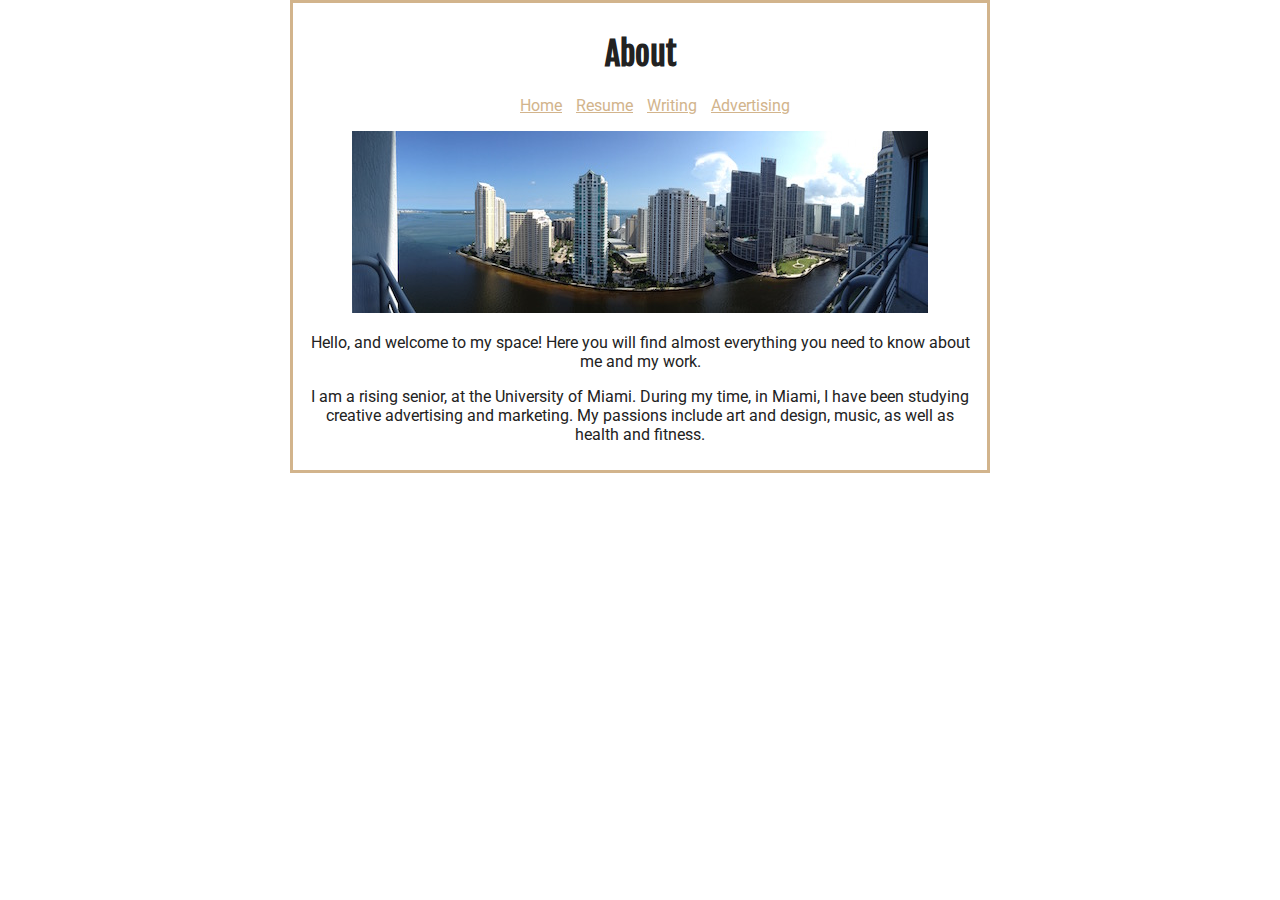
<file: about.html>
<!doctype html>

<html lang="en">

<head>
  <meta charset="UTF-8"/>
  <meta name="viewport" content="width=device-width;
    initial-scale=1;"/>
  <title>About</title>
  <link href="css/about_style.css" rel="stylesheet" media="screen"/>
  <link rel="stylesheet" type="text/css" href="css/about_style.css"/>
</head>

<body>
  <div id="container">
  <header>
    <h1>About</h1>
    <nav>
      <ul>
          <li><a href="index.html">Home</a></li>
        <li><a href="resume.html">Resume</a></li>
        <li><a href="writing_work.html">Writing</a></li>
        <li><a href="advertising_work.html">Advertising</a></li>
      </ul>
    </nav>
  </header>

  <main>
    <div id="miami">
      <img src="images/miami.jpg" alt="Miami"/>
      <p> Hello, and welcome to my space! Here you will find almost everything you need to know about me and my work.</p>
       <p>I am a rising senior, at the University of Miami. During my time, in Miami, I have been studying creative advertising and marketing. My passions include art and design, music, as well as health and fitness.</p>
    </div>
  </main>
</div>
</body>

</html>
</file>
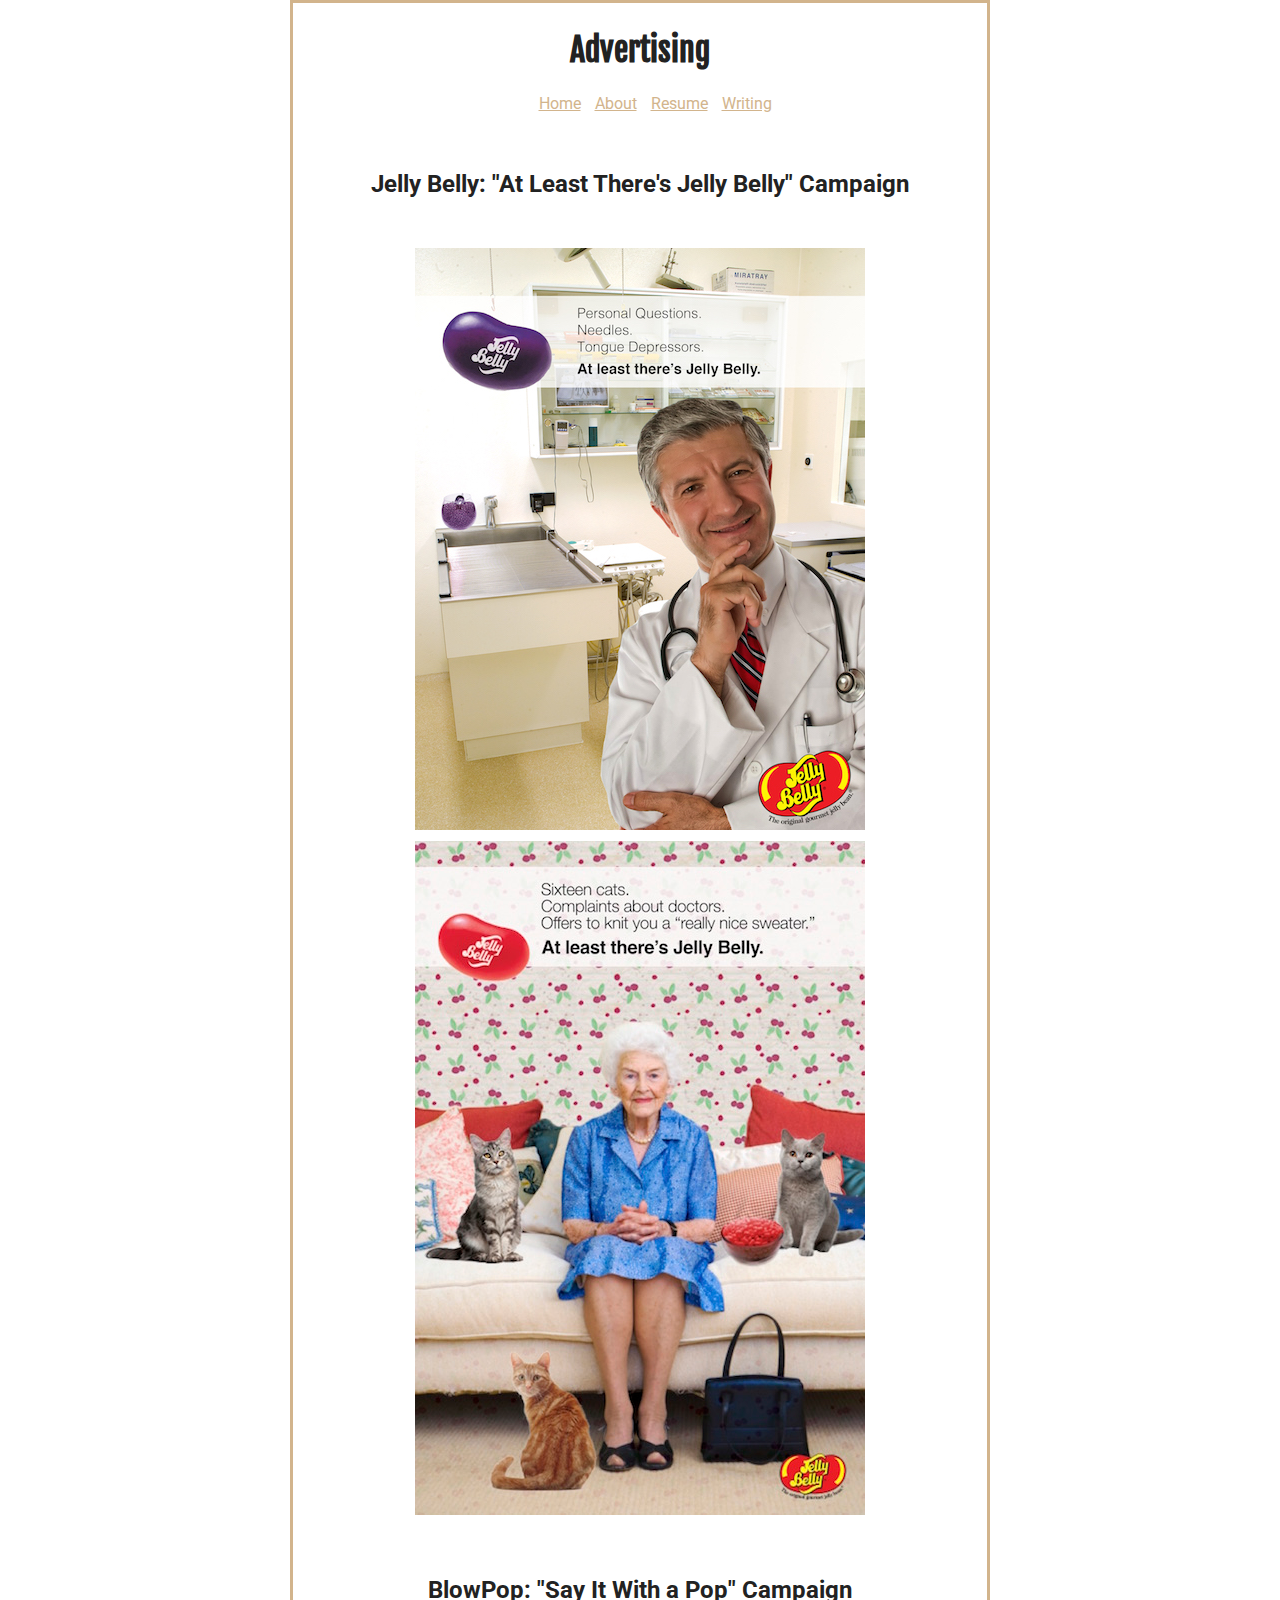
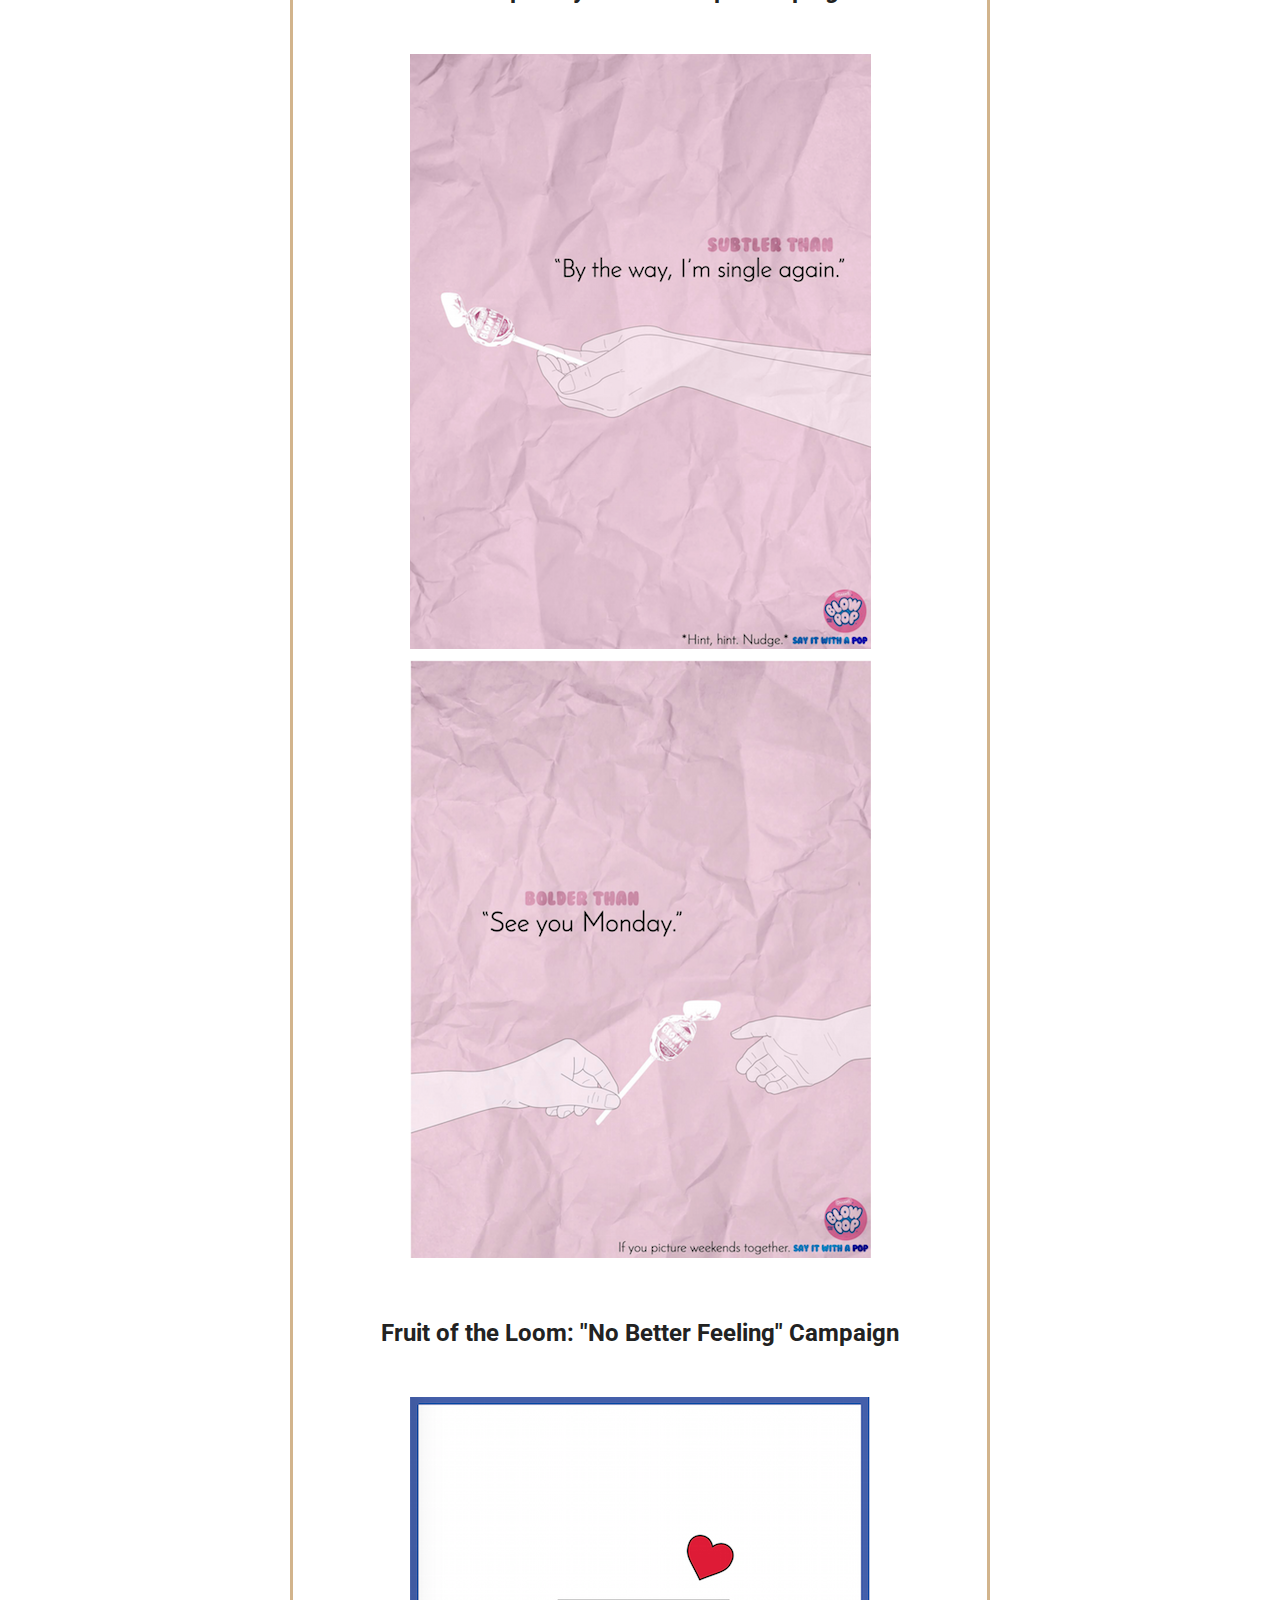
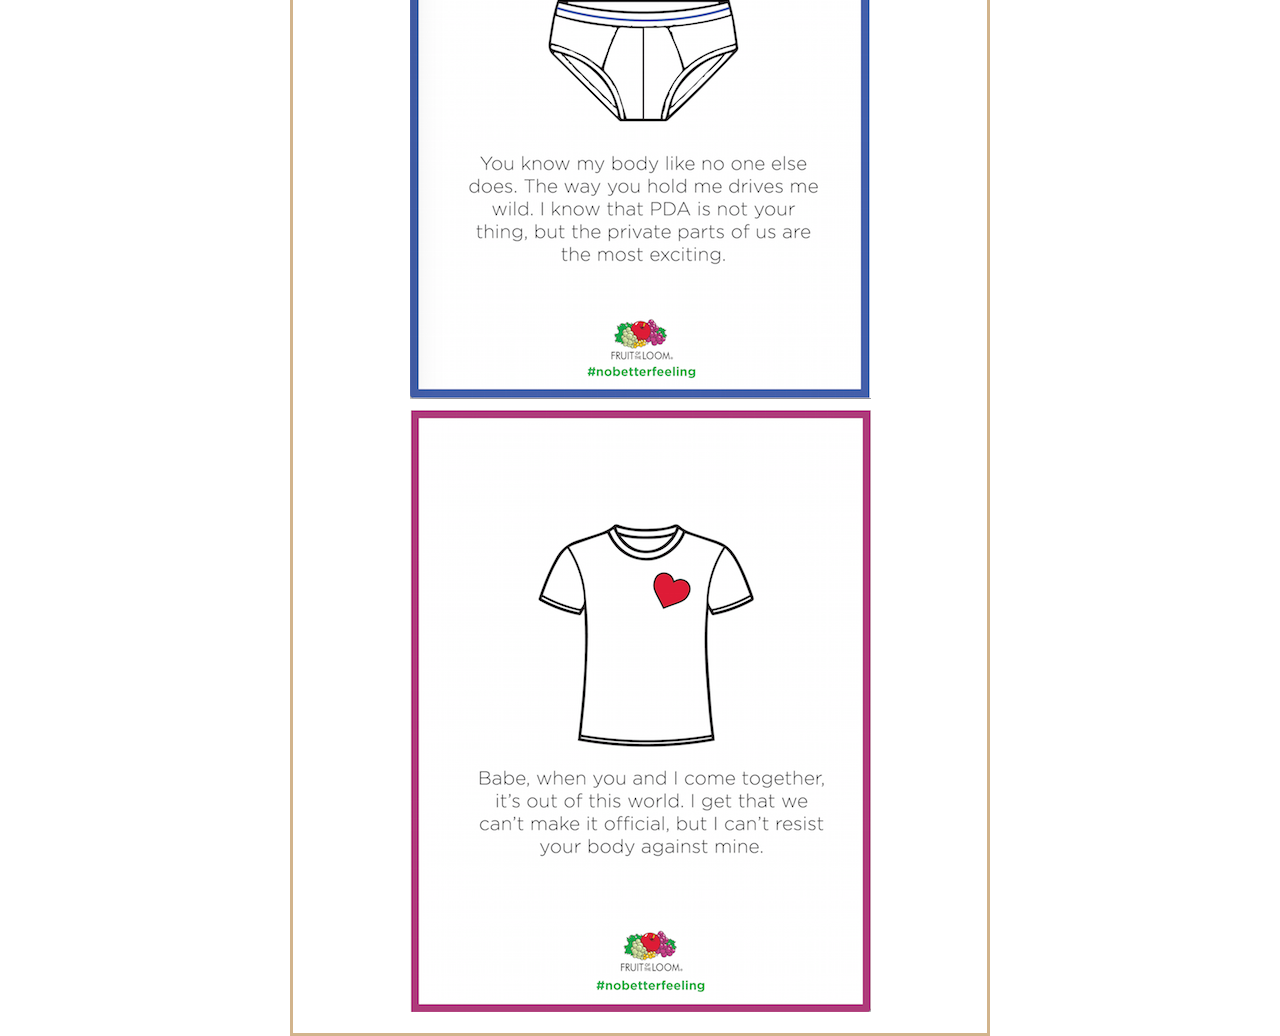
<file: advertising_work.html>
<!doctype html>

<html lang="en">

<head>
  <meta charset="UTF-8"/>
  <meta name="viewport" content="width=device-width;
    initial-scale=1;"/>
  <title>Advertising Work</title>
  <link href="css/advertising_style.css" rel="stylesheet" media="screen"/>
  <link rel="stylesheet" type="text/css" href="css/advertising_style.css"/>
  <link rel="stylesheet" type="text/css" href="css/advertising_style.css"/>
</head>

<body>
  <div id="container">
  <header>
    <h1>Advertising</h1>
    <nav>
      <ul>
          <li><a href="index.html">Home</a></li>
          <li><a href="about.html">About</a></li>
          <li><a href="resume.html">Resume</a></li>
          <li><a href="writing_work.html">Writing</a></li>
      </ul>
    </nav>
  </header>

  <main>
    <article>
    <h2>Jelly Belly: "At Least There's Jelly Belly" Campaign</h2>
    <img src="images/doctor.jpg" alt="Doctor"/>
    <img src="images/Grandma.jpg" alt="Grandma"/>
  </article>

  <article>
    <h2>BlowPop: "Say It With a Pop" Campaign</h2>
    <img src="images/blowpop1.png" alt="BlowPop1"/>
    <img src="images/blowpop2.png" alt="BlowPop2"/>
  </article>

  <article>
    <h2>Fruit of the Loom: "No Better Feeling" Campaign</h2>
    <img src="images/fruit1.png" alt="Fruit1"/>
    <img src="images/fruit2.png" alt="Fruit2"/>
  </article>
  </main>
</div>
</body>

</html>
</file>
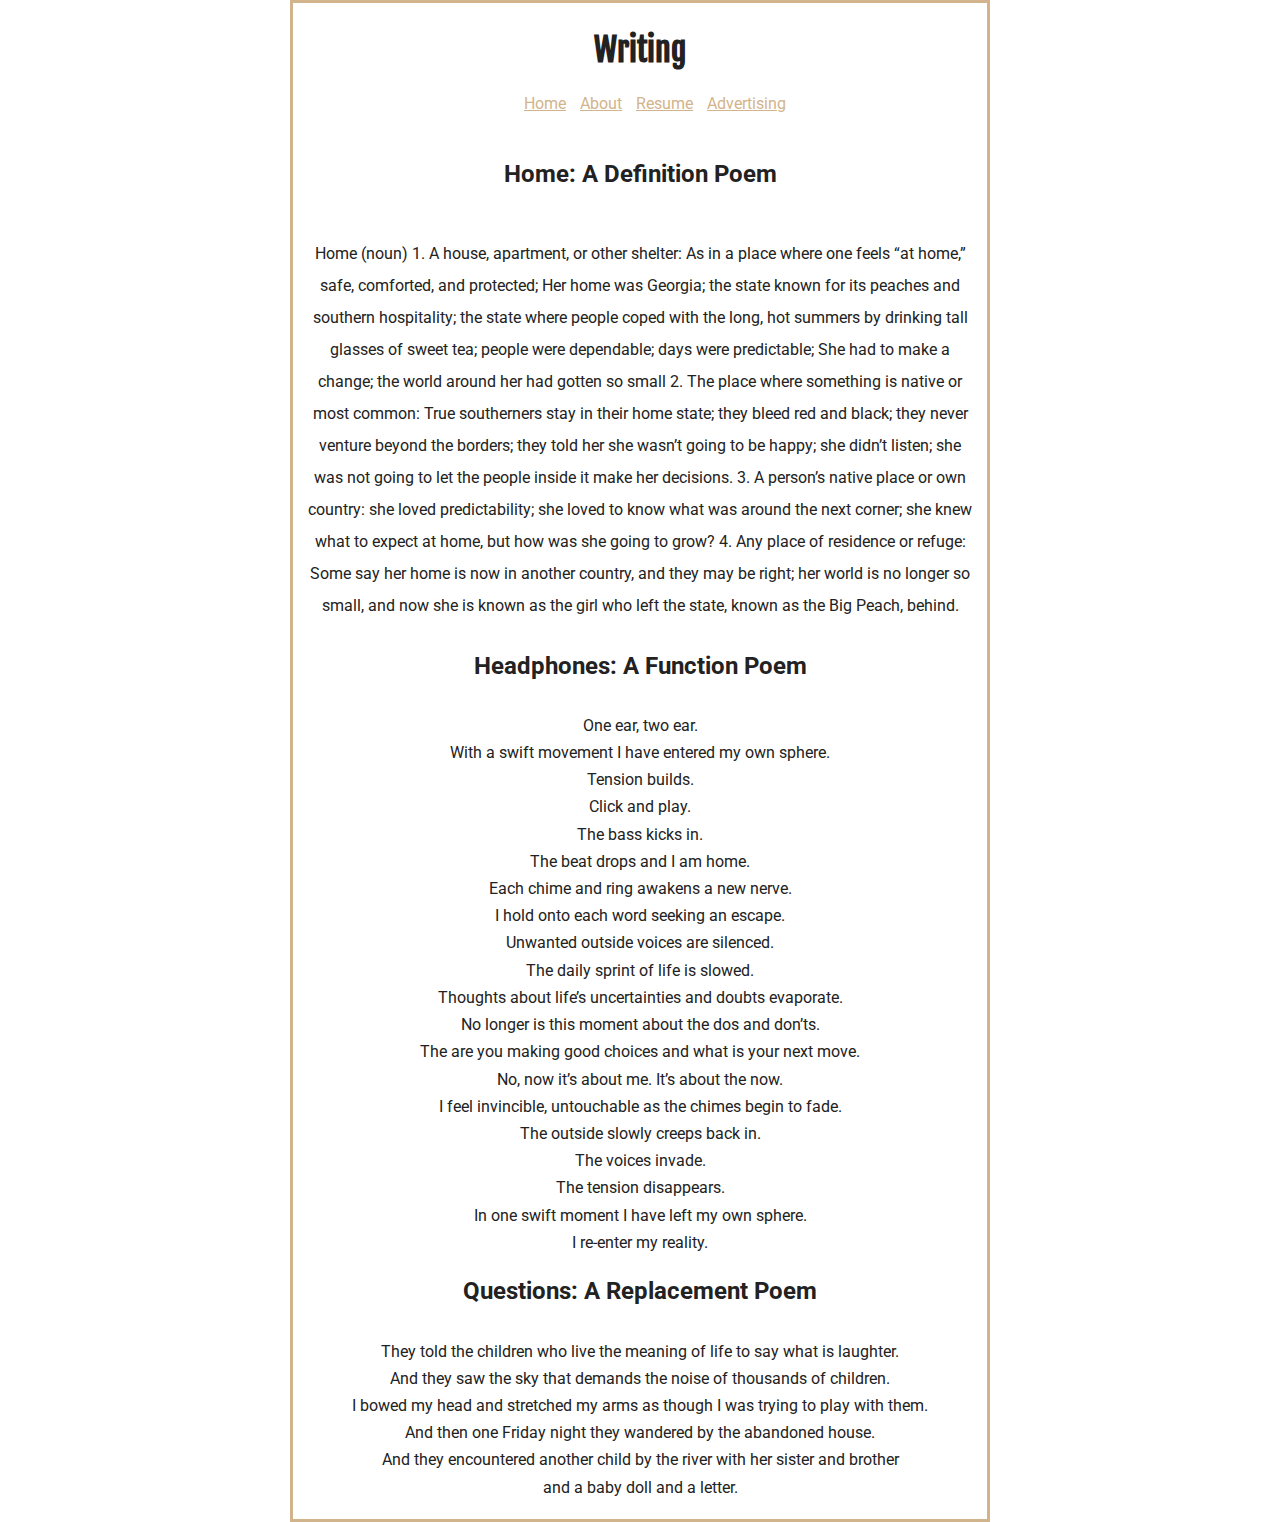
<file: writing_work.html>
<!doctype html>

<html lang="en">

<head>
  <meta charset="UTF-8"/>
  <meta name="viewport" content="width=device-width;
    initial-scale=1;"/>
  <title>Astrid Michelson's Writing Portfolio</title>
  <link href="css/writing_style.css" rel="stylesheet" media="screen"/>
  <link rel="stylesheet" type="text/css" href="css/writing_style.css"/>
</head>

<body>
  <div id="container">
  <header>
    <h1>Writing</h1>
    <nav>
      <ul>
          <li><a href="index.html">Home</a></li>
        <li><a href="about.html">About</a></li>
        <li><a href="resume.html">Resume</a></li>
        <li><a href="advertising_work.html">Advertising</a></li>
      </ul>
    </nav>
  </header>


  <main>
      <article>
      <h2>Home: A Definition Poem</h2>
        <p>Home (noun) 1. A house, apartment, or other shelter: As in a place where one feels “at home,” safe, comforted, and protected; Her home was Georgia; the state known for its peaches and southern hospitality; the state where people coped with the long, hot summers by drinking tall glasses of sweet tea; people were dependable; days were predictable; She had to make a change; the world around her had gotten so small 2. The place where something is native or most common: True southerners stay in their home state; they bleed red and black; they never venture beyond the borders; they told her she wasn’t going to be happy; she didn’t listen; she was not going to let the people inside it make her decisions. 3.  A person’s native place or own country: she loved predictability; she loved to know what was around the next corner; she knew what to expect at home, but how was she going to grow? 4. Any place of residence or refuge: Some say her home is now in another country, and they may be right; her world is no longer so small, and now she is known as the girl who left the state, known as the Big Peach, behind.</p>
      </article>


      <div id="function">
      <article>
      <h2>Headphones: A Function Poem</h2>
        <p>One ear, two ear.</p>
        <p>With a swift movement I have entered my own sphere.</p>
        <p>Tension builds.</p>
        <p>Click and play.</p>
        <p>The bass kicks in.</p>
        <p>The beat drops and I am home.</p>
        <p>Each chime and ring awakens a new nerve.</p>
        <p>I hold onto each word seeking an escape.</p>
        <p>Unwanted outside voices are silenced.</p>
        <p>The daily sprint of life is slowed.</p>
        <p>Thoughts about life’s uncertainties and doubts evaporate.</p>
        <p>No longer is this moment about the dos and don’ts.</p>
        <p>The are you making good choices and what is your next move.</p>
        <p>No, now it’s about me. It’s about the now.</p>
        <p>I feel invincible, untouchable as the chimes begin to fade.</p>
        <p>The outside slowly creeps back in.</p>
        <p>The voices invade.</p>
        <p>The tension disappears.</p>
        <p>In one swift moment I have left my own sphere.</p>
        <p>I re-enter my reality.</p>
      </article>
      </div>

      <div id="replacement">
      <article>
      <h2>Questions: A Replacement Poem</h2>
        <p>They told the children who live the meaning of life to say
        what is laughter.</p>
        <p>And they saw the sky that demands the noise of
        thousands of children.</p>
        <p>I bowed my head and stretched my arms as though
        I was trying to play with them.</p>
        <p>And then one Friday night they wandered by
        the abandoned house.</p>
        <p>And they encountered another child by the river with
        her sister and brother</p>
        <p>and a baby doll and a letter.</p>
      </article>
    </div>

  </main>
</div>
</body>

</html>
</file>
<file: css/about_style.css>
@import url(https://fonts.googleapis.com/css?family=Roboto);

@import url(https://fonts.googleapis.com/css?family=Fjalla+One);

body {
  font-family: "Roboto", sans-serif;
  font-size: 16px;
  color: #222;
  text-align: justify;
  margin: 0;
  padding: 0;
  width: 700px;
  margin-left: auto;
  margin-right: auto;
}


h1{
  font-family: "fjalla one", sans-serif;
}

header{
  display: block;
  text-align: center;
}


a:link {
  color: rgb(210, 180, 140);
}
a:visited {
  color: rgb(184, 134, 11);
}
a:hover {
  color: rgb(255, 222, 173);
}
a:active {
  color: rgb(50, 53, 55); /* gray */
}

li {
  display: inline;
  margin-right: 10px;
}


#container{
  max-width: 960px;
  border: 3px solid #D2B48C;
  padding: 10px;
}

#miami{
  text-align: center;
}

@media(max-width:320px) {
 nav, p{
   font-size: 10px;
  }

  h1{
    font-size:20px;
  }

  #container{
    width:310px;
    height:558px;
  }

  img{
    width:200px;
    height:200px;

  }



  }
</file>
<file: css/advertising_style.css>
@import url(https://fonts.googleapis.com/css?family=Roboto);

@import url(https://fonts.googleapis.com/css?family=Fjalla+One);

body {
  font-family: "Roboto", sans-serif;
  font-size: 16px;
  color: #222;
  text-align: center;
  margin: 0;
  padding: 0;
  width: 700px;
  margin-left: auto;
  margin-right: auto;
  line-height: 2em;
}


h1{
  font-family: "fjalla one", sans-serif;
}

header{
  display: block;
  text-align: center;
}

h2{
  margin-top: .5in;
  margin-bottom: .5in;
}


a:link {
  color: rgb(210, 180, 140);
}
a:visited {
  color: rgb(184, 134, 11);
}
a:hover {
  color: rgb(255, 222, 173);
}
a:active {
  color: rgb(50, 53, 55); /* gray */
}

li {
  display: inline;
  margin-right: 10px;
}



#container{
  max-width: 960px;
  border: 3px solid #D2B48C;
  padding: 10px;
}

@media(max-width:320px) {
 nav, p{
   font-size: 10px;
  }

  h1{
    font-size:20px;
  }

  #container{
    width:310px;
    height:558px;
  }

  img{
    width:261px;
    height:398px;

  }

  h2{
    font-size: 15px;
  }
  
  }
</file>
<file: css/writing_style.css>
@import url(https://fonts.googleapis.com/css?family=Roboto);

@import url(https://fonts.googleapis.com/css?family=Fjalla+One);

body {
  font-family: "Roboto", sans-serif;
  font-size: 16px;
  color: #222;
  text-align: center;
  margin: 0;
  padding: 0;
  width: 700px;
  margin-left: auto;
  margin-right: auto;
  line-height: 2em;
}


h1{
  font-family: "fjalla one", sans-serif;
}

header{
  display: block;
  text-align: center;
}

h2{
  margin-top: .4in;
  margin-bottom: .5in;
}


a:link {
  color: rgb(210, 180, 140);
}
a:visited {
  color: rgb(184, 134, 11);
}
a:hover {
  color: rgb(255, 222, 173);
}
a:active {
  color: rgb(50, 53, 55); /* gray */
}

li {
  display: inline;
  margin-right: 10px;
}



#container{
  max-width: 960px;
  border: 3px solid #D2B48C;
  padding: 10px;
}

#function{
  line-height: .7em;
}

#replacement{
  line-height:.7em;
}

@media(max-width:320px) {
  nav, p{
   font-size: 10px;
  }

  h1{
    font-size: 20px;
  }

  #container{
    width:310px;
    height:1800px;
  }

  img{
    width:200px;
    height:200px;

  }

h2{
  line-height:1em;
  font-size: 15px;
}

#replacement{
  line-height:1em;
}


  }
</file>
